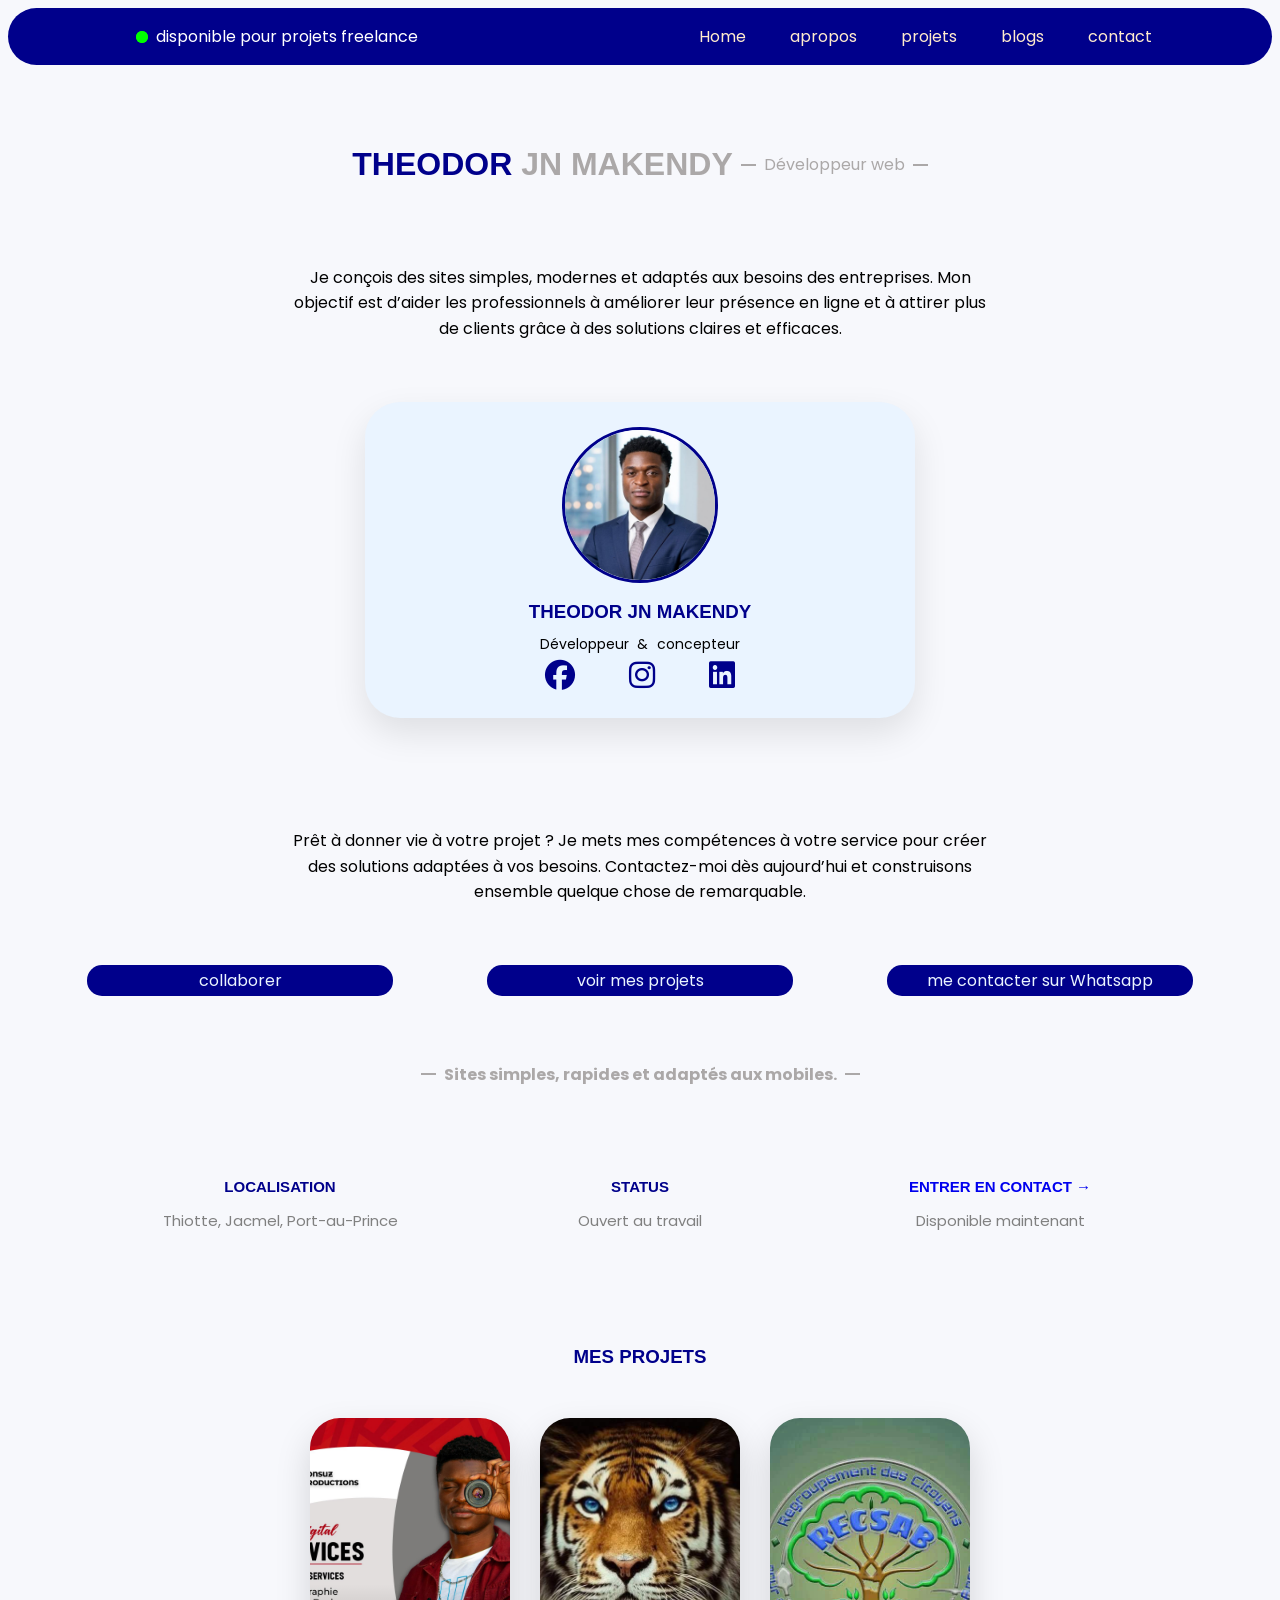
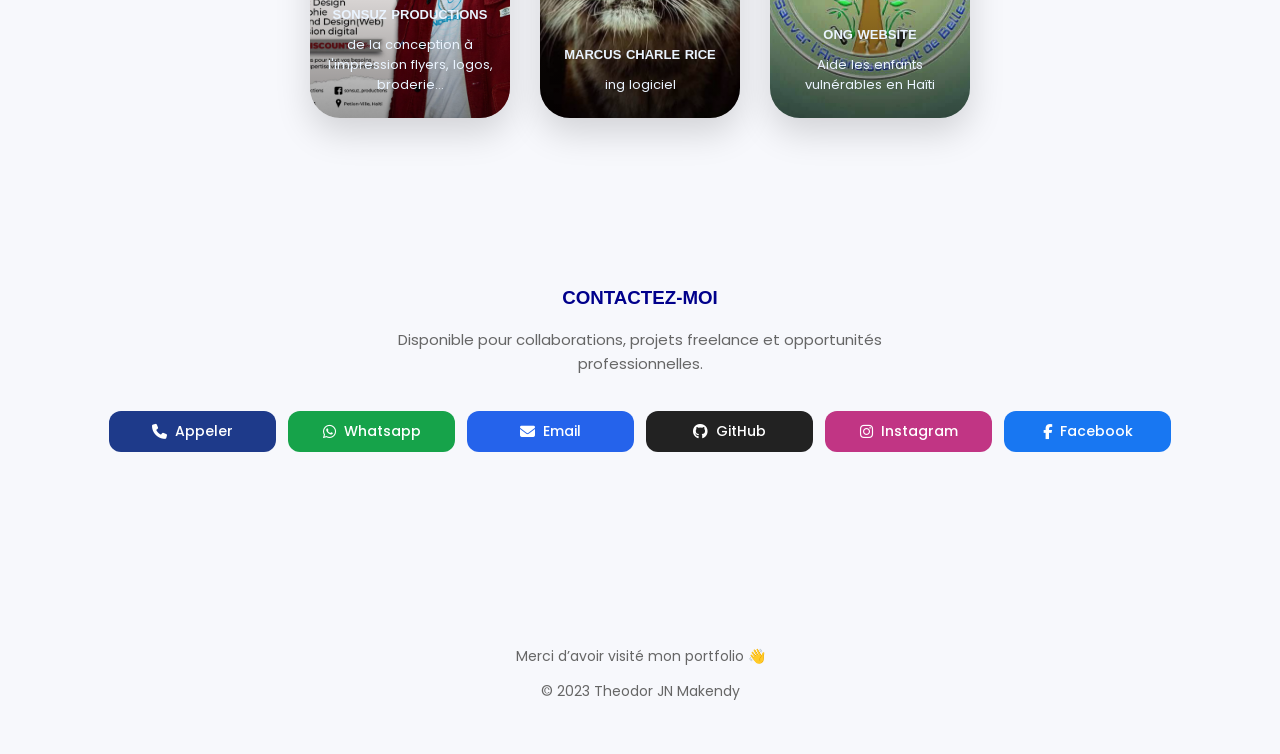
<file: index.html>
<!DOCTYPE html>
<html lang="fr">

<head>
    <meta charset="UTF-8">
    <meta name="viewport" content="widht=device-width, initial-scale=1.0">
    <meta name="description" content="Theodor portfolio">
    <link rel="stylesheet" href="https://cdnjs.cloudflare.com/ajax/libs/font-awesome/6.5.0/css/all.min.css">
    <link href="https://fonts.googleapis.com/css2?family=Poppins:wght@300;400;600&display=swap" rel="stylesheet">
    <link rel="stylesheet" href="style.css">
    <title>Theodor portfolio</title>
</head>
<div class="overlay" id="overlay"></div>

<body>

    <header id="home">
        <span id="litlleMenu">
            <i id="menu" class="fa-solid fa-bars menu-icon"></i>
        </span>
        <div class="container-nav">

            <div>
                <div class="disponible">
                    <span class="status"></span>
                    <p>disponible pour projets freelance</p>
                </div>
            </div>
            <div>
                <div class="header-nav">
                    <a href="#home">Home</a>
                    <a href="#apropos">apropos</a>
                    <a href="#projets">projets</a>
                    <a href="#blogs">blogs</a>
                    <a href="#contact">contact</a>
                </div>
            </div>
        </div>

        <div class="name">
            <h1>theodor <span id="prenom">jn makendy</span></h1>
            <span id="before"> </span> <span id="digital">Développeur web</span> <span id="after"> </span>
        </div>
        <div class="presentation">
            <p>Je conçois des sites simples, modernes et adaptés aux besoins des
                entreprises.
                Mon objectif est d’aider les professionnels à améliorer leur présence en ligne et à attirer plus de
                clients grâce à des solutions claires et efficaces.</p>
        </div>
    </header>
    <section>
        <div class="maincard" id="apropos">
            <div class="card">
                <img src="images/WhatsApp Image 2026-05-02 at 14.27.40.jpeg" alt="photo de profil">
                <h3>theodor jn makendy</h3>
                <p>Développeur & concepteur</p>
                <!-- <p>PDG <a href="#">skyWall</a> agence web</p> -->
                <div>
                    <div class="reseaux"> <!--reseaux-->
                        <a href="https://facebook.com/fitzgerald kennedy jhon theodore"><i class=" fa-brands
                            fa-facebook"></i></a>
                        <a href="https://instagram.com/pablospendy" target="_blank"><i
                                class="fa-brands fa-instagram"></i></a>
                        <a href="#"><i class="fa-brands fa-linkedin"></i></a>
                    </div>
                </div>
            </div>
        </div>
        <div>
            <div class="titre-bouton" id="apropos">
                <p>Prêt à donner vie à votre projet ?
                    Je mets mes compétences à votre service pour créer des solutions adaptées à vos besoins.
                    Contactez-moi dès aujourd’hui et construisons ensemble quelque chose de remarquable.
                </p>
                <div class="bouton">
                    <a href="mailto:theodorMkendy78@gmail.com"><span id="before"></span>collaborer<span
                            id="after"></span></a>
                    <a href="#"><span id="before"> </span>voir mes projets</a>
                    <a href="https://wa.me/50944428982?text=Bonjour%20Theodor,%20je%20veux%20discuter%20d'un%20projet%20de%20site%20web"
                        target="_blank">me contacter sur Whatsapp</a>
                </div>
            </div>
        </div>
        <div class="tiret">
            <span id="after"> </span>
            <p id="mesage"> Sites simples, rapides et adaptés aux mobiles.</p>
            <span id="after"> </span>
        </div>
    </section>
    <section>
        <div class="infos">

            <div class="box">
                <h3>localisation</h3>
                <p>Thiotte, Jacmel, Port-au-Prince</p>
            </div>

            <div class="box">
                <h3>status</h3>
                <p>Ouvert au travail</p>
            </div>

            <div class="box">
                <h3><a href="tel:50944428982" class="phone-btn">entrer en contact →</a></h3>
                <p>Disponible maintenant</p>
            </div>

        </div>
    </section>
    <section id="projets">

        <h3>Mes Projets</h3>

        <div class="projet-carte">

            <div class="box-pro image1">
                <a href="#">
                    <div class="title">
                        <h3>Sonsuz Productions</h3>
                        <p> de la conception à l'impression flyers, logos, broderie...</p>
                    </div>
                </a>
            </div>

            <div class="box-pro image2">
                <a href="#">
                    <div class="title">
                        <h3>Marcus charle rice</h3>
                        <p>ing logiciel</p>

                    </div>
                </a>
            </div>

            <div class="box-pro image3">
                <a href="#">
                    <div class="title">
                        <h3>ONG Website</h3>
                        <p>Aide les enfants vulnérables en Haïti</p>
                    </div>
                </a>
            </div>

        </div>

    </section>
    <section id="contact">

        <h3>Contactez-moi</h3>
        <p>Disponible pour collaborations, projets freelance et opportunités professionnelles.</p>

        <div class="contact-box">

            <a href="tel:+50944428982" class="btn-contact phone">
                <i class="fa-solid fa-phone"></i> Appeler
            </a>

            <a href="https://wa.me/50944428982?text=Bonjour%20Theodor,%20je%20veux%20discuter%20d'un%20projet%20de%20site%20web."
                class="btn-contact whatsapp" target="_blank">
                <i class="fa-brands fa-whatsapp"></i>Whatsapp
            </a>

            <a href="mailto:theodormakendy78@gmail.com" class="btn-contact email">
                <i class="fa-solid fa-envelope"></i> Email
            </a>

            <a href="https://github.com/" target="_blank" class="btn-contact github">
                <i class="fa-brands fa-github"></i> GitHub
            </a>

            <a href="https://instagram.com/pablospendy" target="_blank" class="btn-contact instagram">
                <i class="fa-brands fa-instagram"></i> Instagram
            </a>

            <a href="https://facebook.com/fitzgerald kennedy jhon theodore" target="_blank"
                class="btn-contact facebook">
                <i class="fa-brands fa-facebook-f"></i> Facebook
            </a>

        </div>

    </section>
    <footer class="footer">

        <p>Merci d’avoir visité mon portfolio 👋</p>
        <p>© 2023 Theodor JN Makendy</p>

    </footer>

</body>
<script src="script.js?v=2"></script>


</html>
</file>
<file: style.css>
body {
    font-family: 'Poppins', sans-serif;
    transition: all 0.3s ease-in-out;
}

a {
    text-decoration: none;
}

h1,
h2,
h3 {
    font-family: 'Montserrat', sans-serif;
}

header #menu {
    display: none;
}

/* designe de la partie heater */
/* ADMIN NAME DESIGN */

.name {
    display: flex;
    justify-content: center;
    align-content: flex-start;
    align-items: center;
    gap: 8px;
    margin-top: 60px;
}

.name h1 {
    text-transform: uppercase;
    color: darkblue;
}

.name h1 #prenom,
#digital {
    color: #aba8a8
}

#before,
#after {
    border-bottom: 2px solid #aba8a8;
    width: 15px;
}

.presentation {
    max-width: 700px;
    margin: 0 auto;
    line-height: 1.6;
    text-align: center;
    margin-top: 60px;
}


.container-nav {
    display: flex;
    justify-content: space-around;
    align-items: center;
    max-width: 100%;
    background: #00008b;
    border-radius: 35px;
}

.disponible {
    display: flex;
    align-items: center;
    color: #ffffff;
    border-radius: 35px;
}


.disponible,
.container-nav,
.name {
    font-size: 20;
}

/*bouton clignotant--status--*/
.status {
    position: relative;
    display: inline-block;
    width: 12px;
    height: 12px;
    background: #00ff00;
    border-radius: 50%;
    margin: 8px;
}

.status::after {
    content: "";
    position: absolute;
    width: 100%;
    height: 100%;
    background: #00ff00;
    border-radius: 50%;
    animation: pulse 1.5s infinite;
}

@keyframes pulse {
    0% {
        transform: scale(1);
        opacity: 0.7;
    }

    100% {
        transform: scale(2.5);
        opacity: 0;
    }
}

/* HEADER NAV DESIGN */
.header-nav {
    width: 100%;
}

.header-nav a {
    margin-left: 40px;
    color: blanchedalmond
}

.header-nav a:hover {
    text-decoration: underline;
    transition: 0.3s;

}

/* MAINCARD STYLE */
.maincard {
    display: flex;
    justify-content: center;
    align-items: center;
    margin-top: 60px;
    width: 100%;
}

.card {
    display: flex;
    align-items: center;
    flex-direction: column;
    background: #eaf4ff;
    padding: 25px;
    border-radius: 35px;
    width: 500px;
    box-shadow: 0 15px 35px rgba(0, 0, 0, 0.1);
    text-align: center;
    transition: 0.3s;
}

.card:hover {
    transform: translateY(-8px) scale(1.02);
}

.card img {
    width: 150px;
    height: 150px;
    object-fit: cover;
    border: 3px solid darkblue;
    border-radius: 50%;
}

.card>p {
    margin-top: 0;
    word-spacing: 0.3em;
    line-height: 4px;
    font-size: 14px;
    /* margin-bottom: 10px; */
}

h3 {
    color: #00008b;
    text-transform: uppercase;
}

.reseaux {
    width: 100%;
}

.reseaux i {
    font-size: 30px;
    margin: 0 25px;
    transition: 0.3s;
    color: #00008b;
}

.reseaux i:hover {
    transform: scale(1.2);
}

.titre-bouton {
    display: flex;
    justify-content: center;
    align-items: center;
    flex-direction: column;
    margin-top: 60px;
}

.titre-bouton p {
    max-width: 700px;
    margin: 0 auto;
    line-height: 1.6;
    text-align: center;
    margin-top: 50px;
}

.bouton #before #after {
    margin-left: 0;
}

.bouton {
    margin-top: 60px;
    width: 100%;
    display: flex;
    justify-content: space-evenly;
    align-items: center;
    gap: 15px;
}

.bouton a {
    background-color: #00008b;
    color: #eaf4ff;
    box-shadow: 1px 10px color(srgb rgb(203, 202, 202) green blue);
    padding: 3px;
    border-radius: 15px;
    width: 300px;
    text-align: center;
    transition: 0.3s;
}

.bouton a:hover {
    transform: scale(1.2);
}

/* localisation */
.infos {
    display: flex;
    justify-content: center;
    align-items: flex-start;
    gap: 80px;
    flex-wrap: wrap;
    margin-top: 60px;
    text-align: center;
}

.box {
    width: 280px;
}

.box h3 {
    font-size: 15px;
    margin-bottom: 15px;
}

.box p {
    font-size: 15px;
    color: gray;
    line-height: 1.5;
}

.tiret {
    margin: 50px 0px;
    text-align: center;
    display: flex;
    justify-content: center;
    align-items: center;
    color: #aba8a8;
    gap: 8px;
    font-weight: 700;
}

body {
    background: #f7f8fc;
    font-family: 'Poppins', sans-serif;
}

/* section */
#projets {
    padding: 80px 20px;
    text-align: center;
}

/* grid */
.projet-carte {
    display: flex;
    justify-content: center;
    gap: 30px;
    flex-wrap: wrap;
    position: relative;
    margin-top: 50px;
}

.title p,
.title h3 {
    font-size: 13px;
    color: #eaf4ff;
}


/* cards */
.box-pro {
    width: 200px;
    height: 300px;
    border-radius: 30px;
    overflow: hidden;
    background-size: cover;
    background-position: center;
    position: relative;
    box-shadow: 0 15px 35px rgba(0, 0, 0, 0.15);
    transition: 0.4s ease;
}


.box-pro:hover {
    transform: translateY(-12px);
}

.title {
    position: absolute;
    left: -0;
    right: -0;
    bottom: 0px;
    margin: 0;
    padding: 10px;
    border-radius: 0 0 25px 25px;
    background: rgba(255, 255, 255, 0.95);
    box-sizing: border-box;
    background: linear-gradient(to top, rgba(0, 0, 0, 0.40), transparent);
    color: white;
    word-spacing: 1px;

}

/* images */
.image1 {
    background-image: url("images/WhatsApp\ Image\ 2026-04-25\ at\ 20.53.53.jpeg");
}

.image2 {
    background-image: url("images/IMG_2250[1].JPG");
}

.image3 {
    background-image: url("images/WhatsApp\ Image\ 2026-04-26\ at\ 01.23.55.jpeg");
}

/* contact style */
#contact {
    padding: 70px 20px;
    text-align: center;
}

#contact h2 {
    font-size: 34px;
    color: darkblue;
    margin-bottom: 12px;
}

#contact p {
    color: #666;
    max-width: 550px;
    margin: auto;
    line-height: 1.6;
    font-size: 15px;
}

.contact-box {
    margin-top: 35px;
    display: flex;
    justify-content: center;
    gap: 12px;
    flex-wrap: wrap;
}

.btn-contact {
    padding: 10px 16px;
    min-width: 135px;
    border-radius: 12px;
    font-size: 14px;
    font-weight: 500;
    color: white;
    display: flex;
    align-items: center;
    justify-content: center;
    gap: 8px;
    transition: 0.3s ease;
}

.btn-contact i {
    font-size: 15px;
}

.btn-contact:hover {
    transform: translateY(-3px);
    opacity: 0.92;
}

/* palette plus douce */

.phone {
    background: #1e3a8a;
}

.whatsapp {
    background: #16a34a;
}

.email {
    background: #2563eb;
}

.github {
    background: #222;
}

.instagram {
    background: #c13584;
}

.facebook {
    background: #1877f2;
}

/* footer */
.footer {
    margin-top: 80px;
    padding: 30px;
    text-align: center;
    color: #666;
    font-size: 14px;
}



/* responsive mobile */

/* =========================
   VERSION MOBILE RESPONSIVE
   Ajoute ce code à la FIN de ton CSS
========================= */

@media (max-width: 769px) {

    /* icône fixe */
    /* icône menu */


    #menu {
        position: fixed !important;
        top: 5px !important;
        right: 5px !important;
        font-size: 30px;
        cursor: pointer;
        z-index: 3000;
        /* box-shadow: 1px 1px 0px #222; */
        padding: 5px;
    }

    #menu {
        opacity: 0;
        pointer-events: none;
        transition: opacity 0.3s ease;
    }

    /* icône visible */
    #menu.show-icon {
        opacity: 1;
        pointer-events: auto;
    }

    /* mobile */
    @media (max-width: 769px) {

        #menu {
            display: block;
        }

        .container-nav {
            position: fixed;
            top: 0;
            right: -200px;
            width: 150px;
            height: 50vh;
            background: #111;
            transition: 0.3s ease;
            padding: 60px 20px;
            z-index: 2000;
            display: flex;
            flex-direction: column;
            box-shadow: -5px 0 20px rgba(0, 0, 0, 0.2);

        }

        .disponible p {
            font-size: 10px;
        }



        .container-nav.active {
            right: 0;
        }

        .header-nav {
            display: flex;
            flex-direction: column;
            gap: 20px;
        }

        /* cacher icône quand menu ouvert */
        #menu.hide {
            display: none;
        }
    }

    @media (max-width: 768px) {

        html,
        body {
            overflow-x: hidden;
            transition: none;
        }

        .box-pro,
        .projet-carte,
        .reseaux,
        .card:hover {
            transform: none;
        }

        body {
            padding: 0 12px;
        }

        /* NAVBAR */
        .container-nav {
            flex-direction: column;
            gap: 15px;
            padding: 18px;
            border-radius: 20px;
        }

        .container-nav i {
            z-index: 1;
        }

        .presentation {
            margin-top: 0px;
        }

        /* .container-nav {
        display: none;
    } */

        header #menu {
            display: initial;
            position: absolute;
            right: 30px;
            top: 20px;
        }

        .disponible {
            justify-content: center;
            align-items: center;
            font-size: 14px;
            text-align: center;
        }

        .status::after {
            bottom: 0;
            right: 0;

        }

        .status {
            position: relative;
            display: inline-block;
            width: 10px;
            height: 10px;
            background: #00ff00;
            border-radius: 90%;
            margin: 10px;
            gap: 5px;
        }

        .status::after {
            width: 100%;
            height: 100%;
            background: #00ff00;
            border-radius: 50%;
            animation: pulse 1.5s infinite;
        }

        .header-nav {
            display: flex;
            flex-wrap: wrap;
            justify-content: center;
            gap: 12px;
        }

        .header-nav a {
            margin-left: 0;
            font-size: 14px;
        }

        /* HERO */
        .name {
            flex-direction: column;
            gap: 5px;
            margin-top: 35px;
            text-align: center;
        }

        .name h1 {
            font-size: 28px;
            line-height: 1.3;
        }

        #digital {
            font-size: 15px;
        }

        .presentation {
            margin-top: 25px;
            font-size: 15px;
            padding: 0 5px;
        }

        /* CARD PROFIL */
        .card {
            width: 100%;
            padding: 22px;
            border-radius: 25px;
        }

        .card img {
            width: 120px;
            height: 120px;
        }

        .reseaux i {
            margin: 0 12px;
            font-size: 24px;
        }

        /* SECTION CTA */
        .titre-bouton {
            margin-top: 40px;
        }

        .titre-bouton p {
            margin-top: 0;
            font-size: 15px;
            padding: 0 5px;
        }

        .bouton {
            flex-direction: column;
            margin-top: 30px;
            gap: 12px;
        }

        .bouton a {
            width: 100%;
            max-width: 330px;
            padding: 12px;
        }

        .bouton a:hover {
            transform: none;
        }

        /* INFOS */
        .infos {
            gap: 25px;
            margin-top: 35px;
        }

        .box {
            width: 100%;
        }

        /* PROJETS */
        #projets {
            padding: 60px 10px;
        }

        .projet-carte {
            gap: 18px;
        }

        .box-pro {
            width: 100%;
            max-width: 320px;
            height: 260px;
        }

        .box-pro:hover {
            transform: none;
        }

        .title h3 {
            font-size: 14px;
        }

        .title p {
            font-size: 12px;
        }

        /* CONTACT */
        #contact {
            padding: 60px 10px;
        }

        #contact h2 {
            font-size: 28px;
        }

        .contact-box {
            gap: 10px;
        }

        .btn-contact {
            width: 100%;
            max-width: 320px;
            justify-content: center;
            padding: 12px;
        }

        .btn-contact:hover {
            transform: none;
        }

        /* FOOTER */
        .footer {
            margin-top: 50px;
            padding: 20px 10px;
            font-size: 13px;
        }

    }

    /* PETITS TELEPHONES */
    @media (max-width: 480px) {
        .name h1 {
            font-size: 24px;
        }

        .presentation,
        .titre-bouton p,
        #contact p {
            font-size: 14px;
        }

        .box-pro {
            height: 230px;
        }

    }
}
</file>
